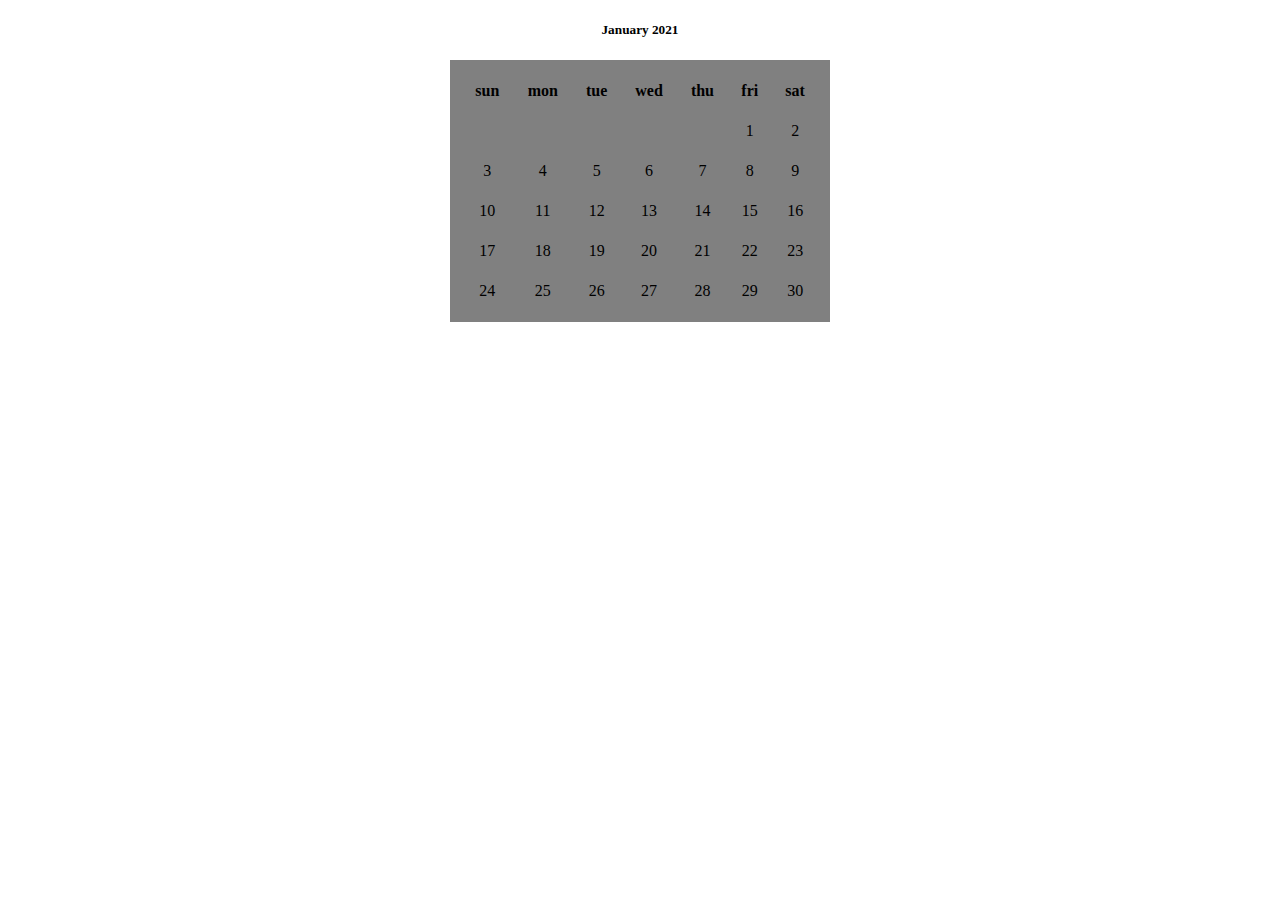
<file: Day1/Calender Design/index.html>
<!DOCTYPE html>
<html lang="en">
<head>
    <meta charset="UTF-8">
    <meta name="viewport" content="width=device-width, initial-scale=1.0">
    <title>Calender January 2021</title>
    <style>
        table,th,td,thead{

              border: none;
              padding:10px;
              text-align: center;
              background-color:gray;
    
        }
    </style>
</head>
<body>

    <h5 align="center">January 2021</h5>
    
    <table style="width: 30%" align="center">
        <tr>
            <th>sun</th>
            <th>mon</th>
            <th>tue</th>
            <th>wed</th>
            <th>thu</th>
            <th>fri</th>
            <th>sat</th>
        </tr>

        <tr>
            <td colspan="5"></td>
            <td>1</td>
            <td>2</td>
        </tr>

        <tr>
            <td>3</td>
            <td>4</td>
            <td>5</td>
            <td>6</td>
            <td>7</td>
            <td>8</td>
            <td>9</td>
        </tr>

        <tr>
            <td>10</td>
            <td>11</td>
            <td>12</td>
            <td>13</td>
            <td>14</td>
            <td>15</td>
            <td>16</td>
        </tr>

        <tr>
            <td>17</td>
            <td>18</td>
            <td>19</td>
            <td>20</td>
            <td>21</td>
            <td>22</td>
            <td>23</td>
        </tr>

        <tr>
            <td>24</td>
            <td>25</td>
            <td>26</td>
            <td>27</td>
            <td>28</td>
            <td>29</td>
            <td>30</td>
        </tr>
    </table>
</body>
</html>
</file>
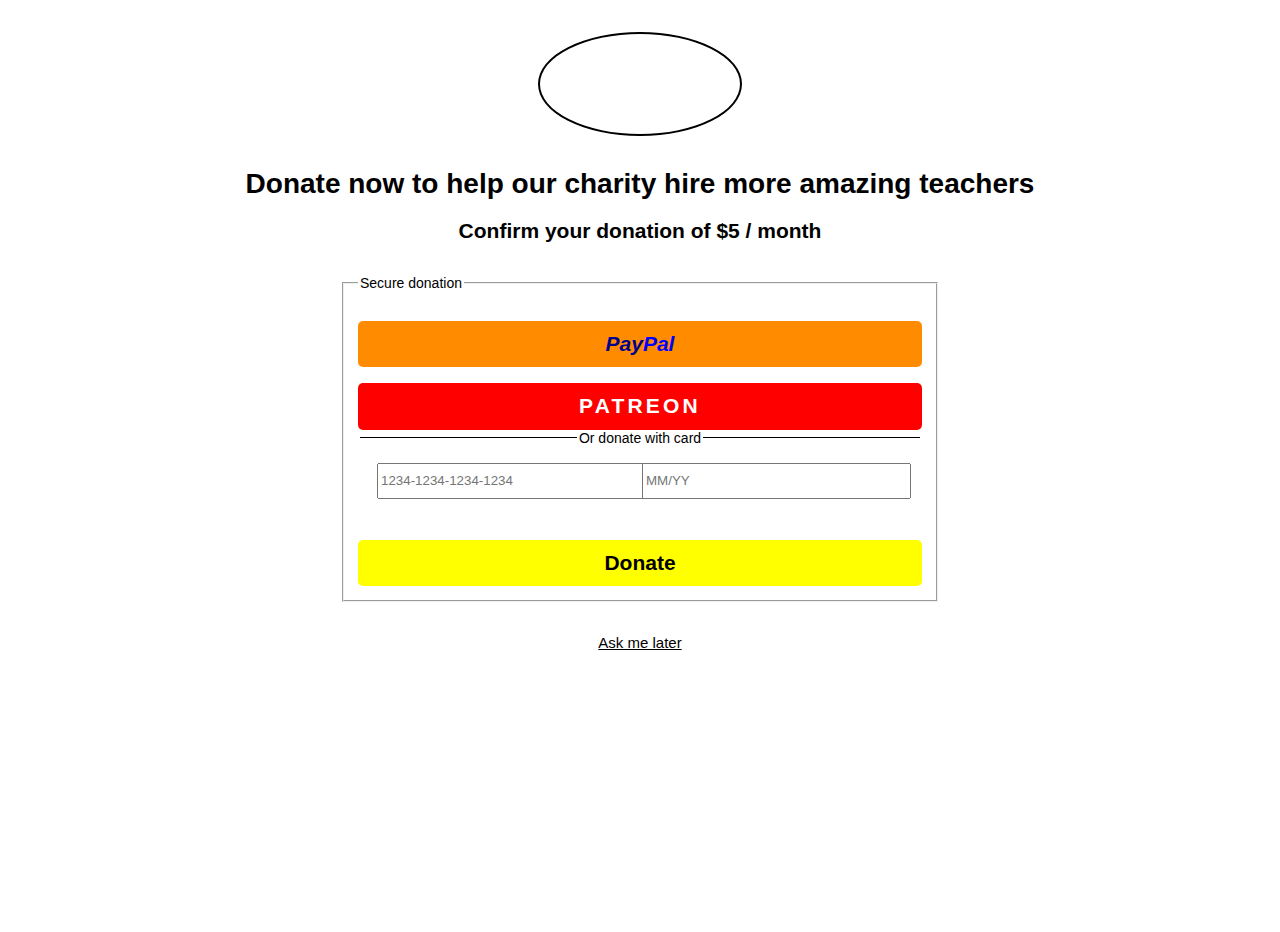
<file: Day5/Donation/index.html>
<!DOCTYPE html>
<html lang="en">
<head>
    <meta charset="UTF-8">
    <meta name="viewport" content="width=device-width, initial-scale=1.0">
    <title>Donation Form</title>
    <link rel="stylesheet" href="css/styles.css">
</head>
<body>
    <div class="rounded"></div>
    <h1>Donate now to help our charity hire more amazing teachers</h1>
    <h2>Confirm your donation of $5 / month</h2>
    <form autocomplete="on">
        <fieldset>
            <legend>Secure donation</legend>
            <button type="button" value="PayPal" class="inline paypal"><span class="pay">Pay</span>Pal</button>
            <input type="button" value="PATREON" class="inline patreon"/>

            <fieldset class="borderless">
                <legend>Or donate with card</legend>
                <table class="credit-card">
                    <tr>
                        <td colspan="2">
                            <input type="text"  pattern="[0-9]{4}-[0-9]{4}-[0-9]{4}-[0-9]{4}" placeholder="1234-1234-1234-1234" required>
                        </td>
                        <td><input type="text" pattern="[0-9][0-9]/[0-9][0-9][0-9][0-9]" placeholder="MM/YY"></td>
                    </tr>
                </table>
            </fieldset>
            <input type="submit" value="Donate" class="inline donate"/>
        </fieldset>
    </form>

    <footer><a href="">Ask me later</a></footer>

    
</body>
</html>
</file>
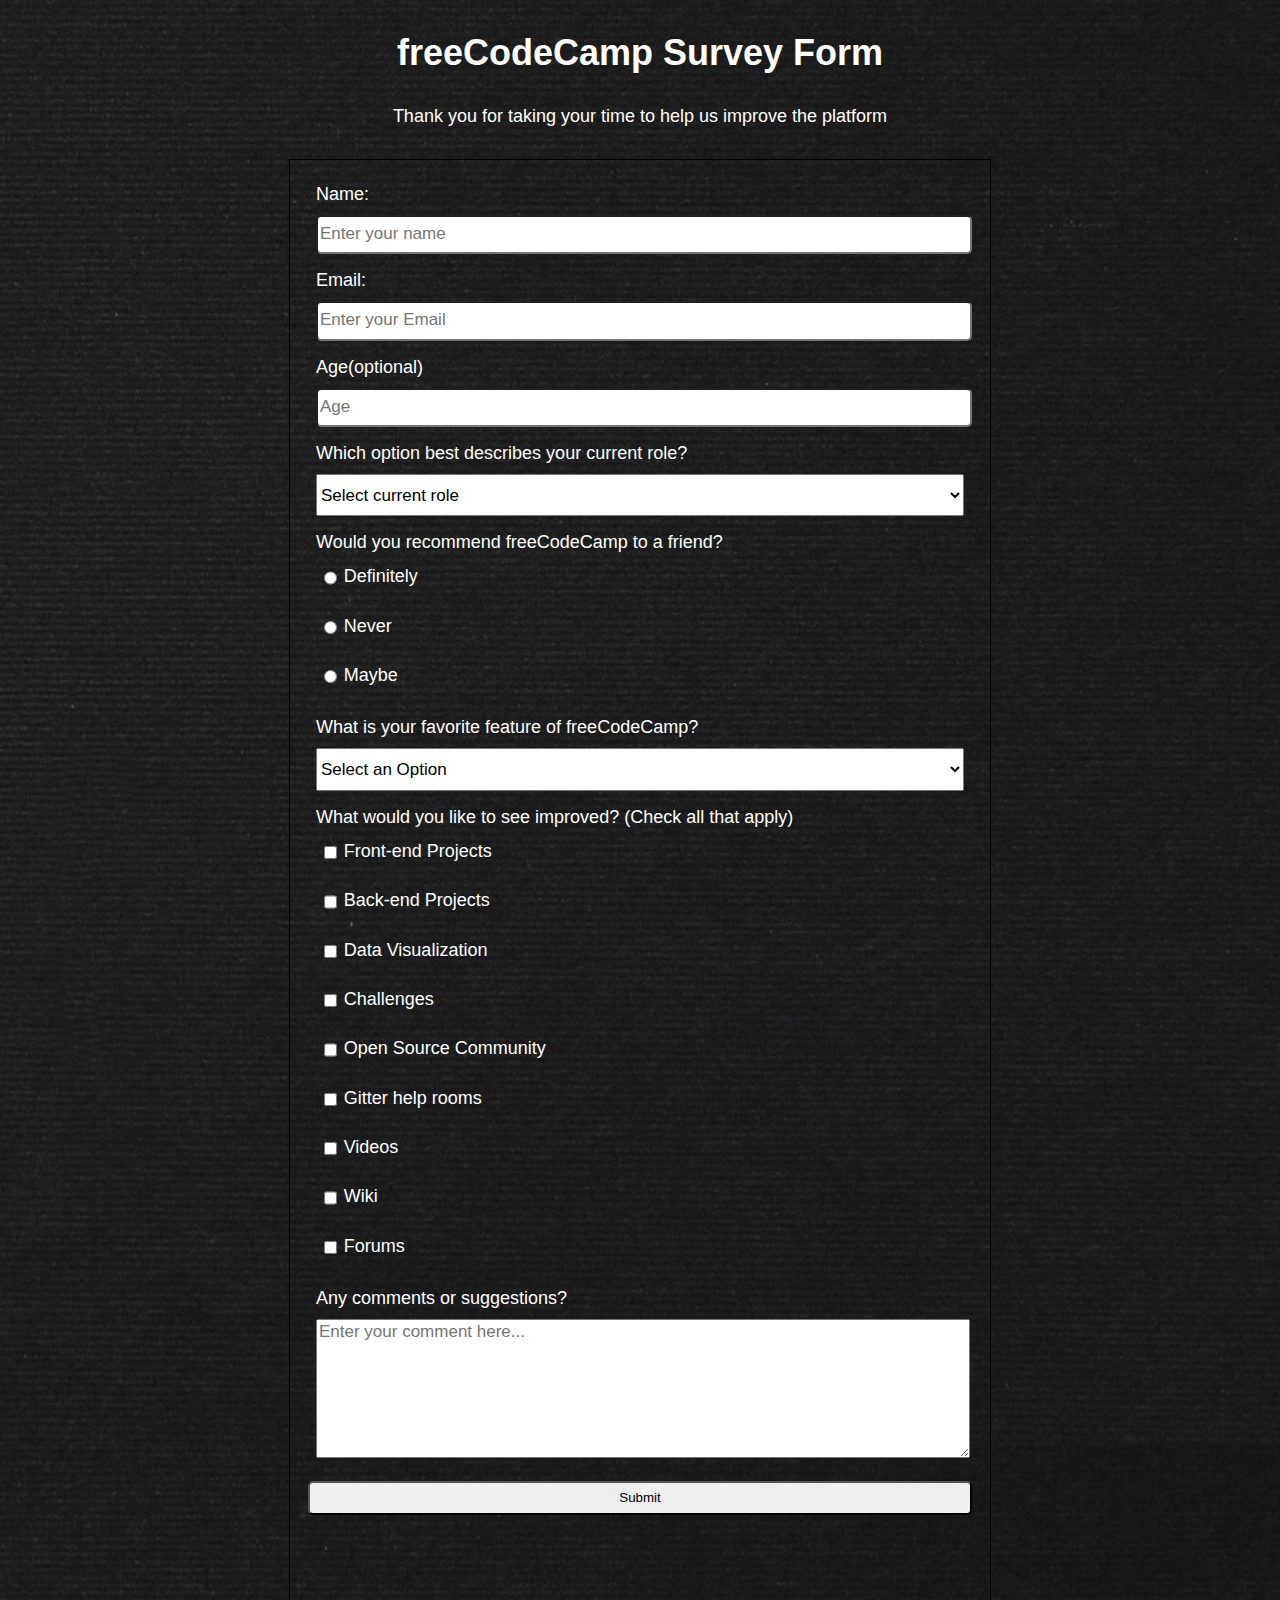
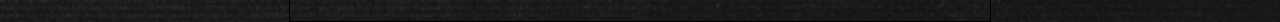
<file: Day5/SurveyForm/index.html>
<!DOCTYPE html>
<html lang="en">
<head>
    <meta charset="UTF-8">
    <meta name="viewport" content="width=device-width, initial-scale=1.0">
    <title>Survey Form</title>
    <link rel="stylesheet" href="styles.css">
</head>
<body>
    <h1 id="title">freeCodeCamp Survey Form</h1>
    <p id="description">Thank you for taking your time to help us improve the platform</p>
    <div id="container" class="container">
        <form id="survey-form">
            <fieldset>
                <label for="name">Name: 
                    <input type="text" placeholder="Enter your name" id="name" name="name" required/>
                </label> 

                <label for="email">Email:
                    <input type="email" placeholder="Enter your Email" id="email" name="email" required/>
                </label>

                <label for="age">Age(optional)
                    <input type="number" name="age"  placeholder="Age" id="age" min="18" max="100"/>
                </label>
                
                <label for="dropdown">Which option best describes your current role?
                    <select id="dropdown">
                        <option value="">Select current role</option>
                        <option value="1">Student</option>
                        <option value="2">Full Time Job</option>
                        <option value="3">Full Time Learner</option>
                        <option value="4">Prefer not to say</option>
                        <option value="5">Other</option>
                    </select> 
                </label>
        
                <label for="recommendation">Would you recommend freeCodeCamp to a friend? 
                    <label for="positive">
                        <input type="radio" id="positive" name="recommendation" class="inline"/>Definitely
                    </label>
                    <label for="negative" >
                        <input type="radio" id="negative" name="recommendation" class="inline"/>Never
                    </label>
                    <label for="not-sure">
                        <input type="radio" id="not-sure" name="recommendation" class="inline"/>Maybe
                    </label>
                </label>
        
        
                <label for="suggestion">What is your favorite feature of freeCodeCamp?
                    <select id="suggestion">
                        <option value="">Select an Option</option>
                        <option value="1">Challenges</option>
                        <option value="2">Projects</option>
                        <option value="3">Community</option>
                        <option value="4">Open Source</option>
                    </select>
                </label>

                <label for="improvement">What would you like to see improved? (Check all that apply) 
                    <label for="Front-end-projects">
                        <input type="checkbox" name="Front-end-projects" id="Front-end-projects" class="inline"/>Front-end Projects
                    </label>
                    <label for="Back-end-projects"> 
                        <input type="checkbox" name="Back-end-projects" id="Back-end-projects" class="inline"/>Back-end Projects
                    </label>
                    <label for="Data-visualization">
                        <input type="checkbox" name="Data-visualization" id="Data-visualization" class="inline"/>Data Visualization 
                    </label>
                    <label for="Challenges">
                        <input type="checkbox" name="Challenges" id="Challenges" class="inline"/>Challenges 
                    </label>
                    <label for="open-source-community"> 
                        <input type="checkbox" name="open-source-community" id="open-source-community" class="inline"/>Open Source Community
                    </label>
                    <label for="gitter-help-room"> 
                        <input type="checkbox" name="gitter-help-room" id="gitter-help-room" class="inline"/>Gitter help rooms
                    </label>
                    <label for="videos">
                        <input type="checkbox" name="videos" id="videos" class="inline"/>Videos 
                    </label>
                    <label for="wiki">
                        <input type="checkbox" name="wiki" id="wiki" class="inline"/>Wiki 
                    </label>
                    <label for="forums"> 
                        <input type="checkbox" name="forums" id="forums" class="inline"/>Forums
                    </label>
                </label>

            
                <label for="comment">Any comments or suggestions?
                    <textarea id="comment" name="comment" rows="3" cols="30" placeholder="Enter your comment here..."></textarea>
                </label>

                <input id="submit" type="submit" value="Submit"/>
            </fieldset>
            
        </form>
    </div>
</body>
</html>
</file>
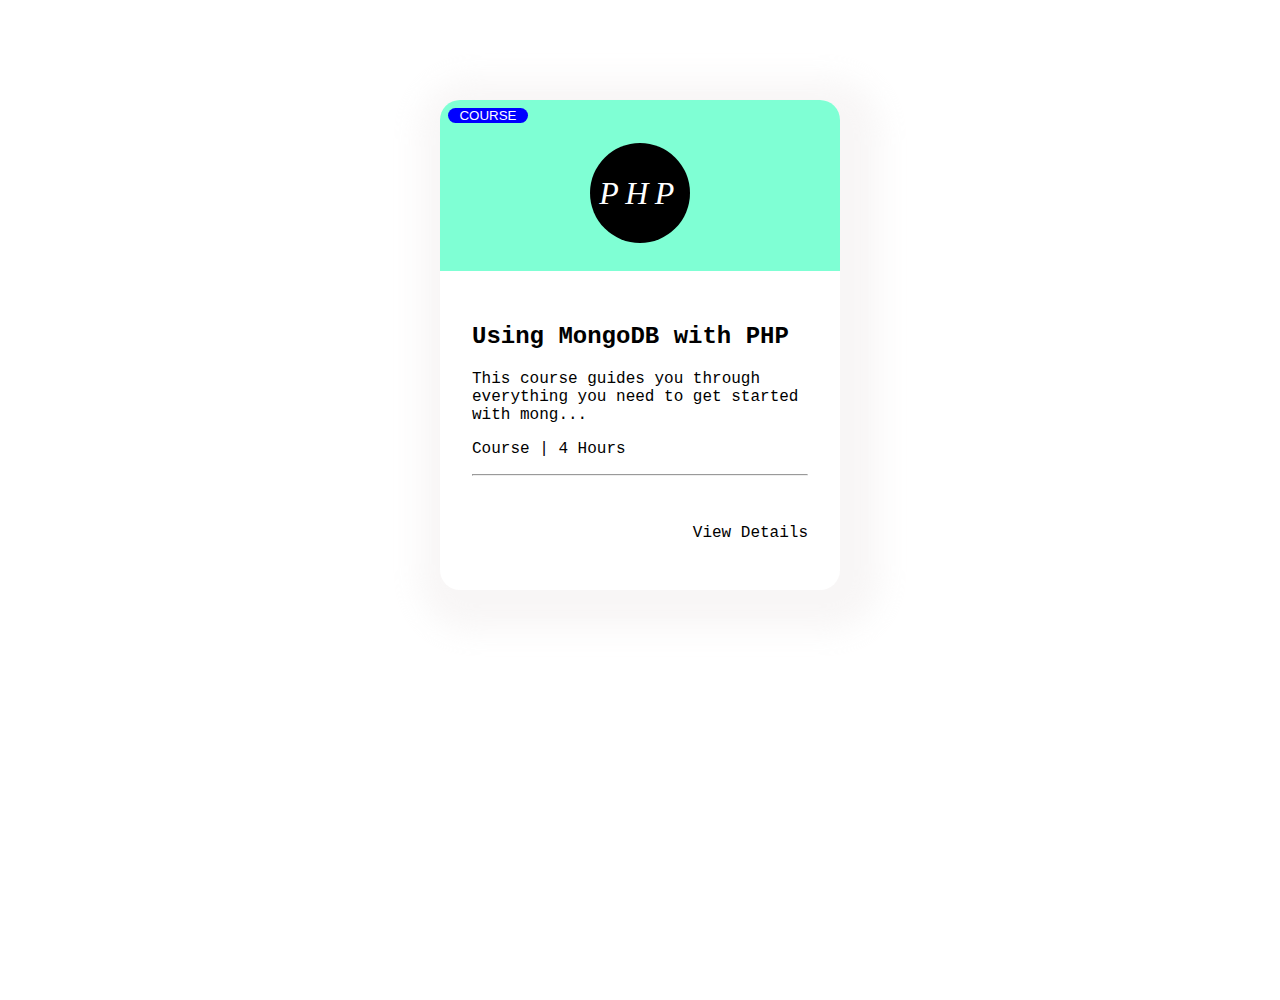
<file: Day6/Card/index.html>
<!DOCTYPE html>
<html lang="en">
<head>
    <meta charset="UTF-8">
    <meta name="viewport" content="width=device-width, initial-scale=1.0">
    <title>Card(Inspire by mongodb website)</title>
    <link rel="stylesheet" href="css/styles.css">
</head>
<body>
    <div class="container">
        <div class="div1">
            <span class="course">COURSE</span>
            <span class="php">PHP</span>
        </div>
        <div class="div2">
            <h2>Using MongoDB with PHP</h2>
            <p>This course guides you through everything you need to get started with mong...</p>
            <p>Course | 4 Hours</p><hr>
            <p style="text-align: right;">View Details</p>
        </div>
       
    </div>
</body>
</html>
</file>
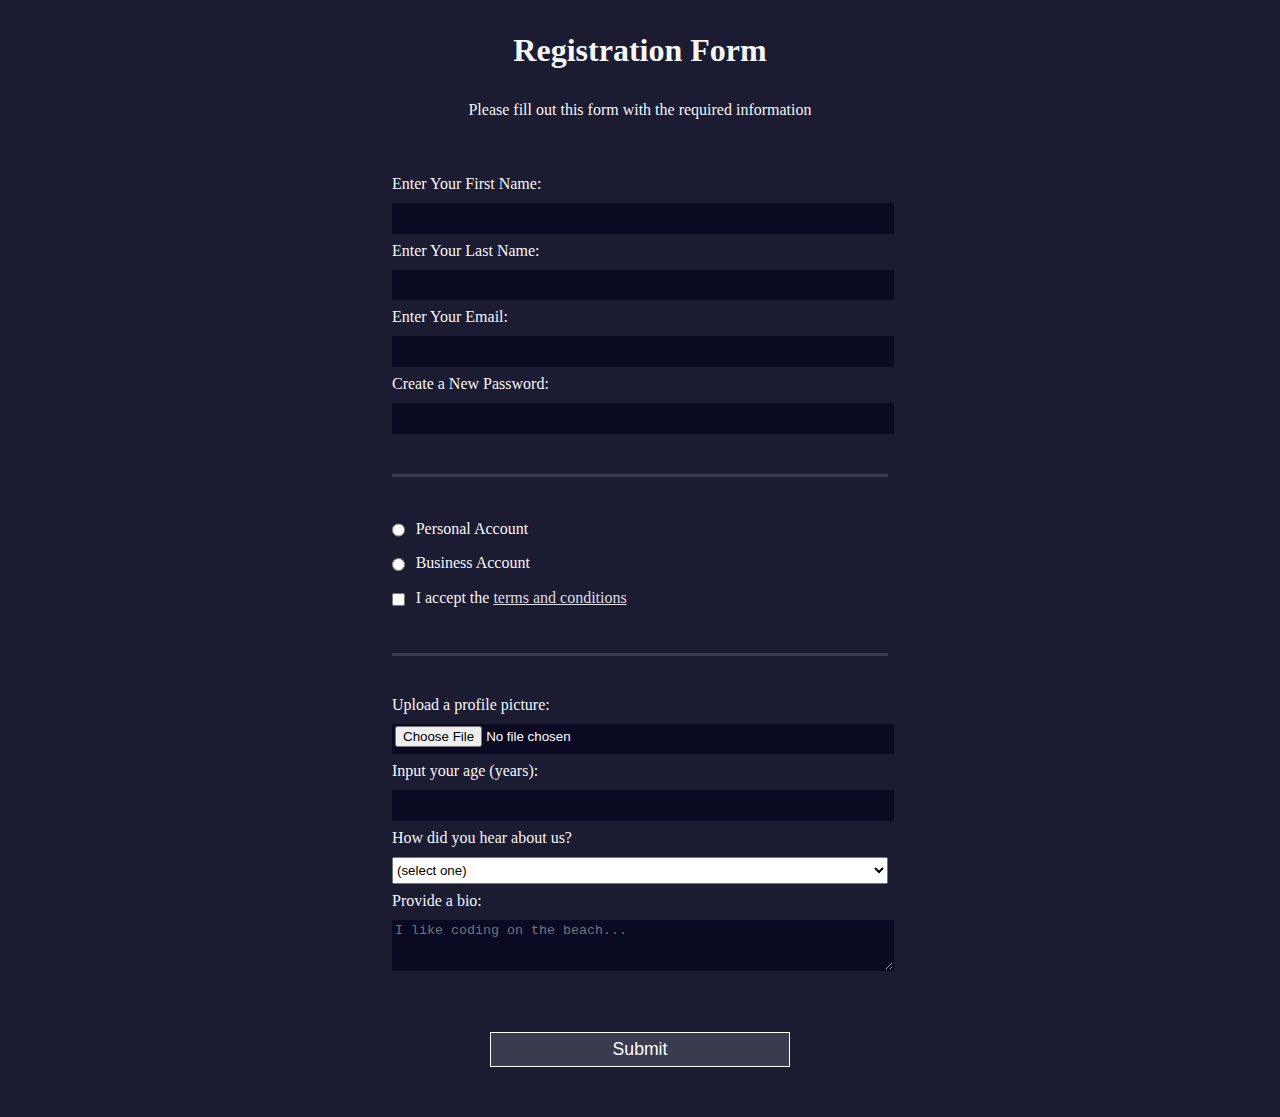
<file: Day3-5/Freecodecamp/project2/index.html>
<!DOCTYPE html>
<html lang="en">
  <head>
    <meta charset="UTF-8">
    <title>Registration Form</title>
    <link rel="stylesheet" href="css/style.css" />
  </head>
  <body>
    <h1>Registration Form</h1>
    <p>Please fill out this form with the required information</p>
    <form method="post" action='https://register-demo.freecodecamp.org'>
        <fieldset>
            <label for="first-name">Enter Your First Name: 
                <input id="first-name" name="first-name" type="text" required />
            </label>
            <label for="last-name">Enter Your Last Name: 
                <input id="last-name" name="last-name" type="text" required />
            </label>
            <label for="email">Enter Your Email: 
                <input id="email" name="email" type="email" required />
            </label>
            <label for="new-password">Create a New Password: 
                <input id="new-password" name="new-password" type="password" pattern="[a-z0-5]{8,}" required />
            </label>
        </fieldset>
        <fieldset>
            <label for="personal-account">
                <input id="personal-account" type="radio" name="account-type" class="inline" /> Personal Account
            </label>
            <label for="business-account">
                <input id="business-account" type="radio" name="account-type" class="inline" /> Business Account
            </label>
            <label for="terms-and-conditions">
                <input id="terms-and-conditions" type="checkbox" required name="terms-and-conditions" class="inline" /> I accept the <a href="https://www.freecodecamp.org/news/terms-of-service/">terms and conditions</a>
            </label>
        </fieldset>
        <fieldset>
            <label for="profile-picture">Upload a profile picture: 
                <input id="profile-picture" type="file" name="file" />
            </label>
            <label for="age">Input your age (years): 
                <input id="age" type="number" name="age" min="13" max="120" />
            </label>
            <label for="referrer">How did you hear about us?
                <select id="referrer" name="referrer">
                    <option value="">(select one)</option>
                    <option value="1">freeCodeCamp News</option>
                    <option value="2">freeCodeCamp YouTube Channel</option>
                    <option value="3">freeCodeCamp Forum</option>
                    <option value="4">Other</option>
                </select>
            </label>
            <label for="bio">Provide a bio:
                <textarea id="bio" name="bio" rows="3" cols="30" placeholder="I like coding on the beach..."></textarea>
            </label>
        </fieldset>
        <input type="submit" value="Submit" />
    </form>
</body>
</html>
</file>
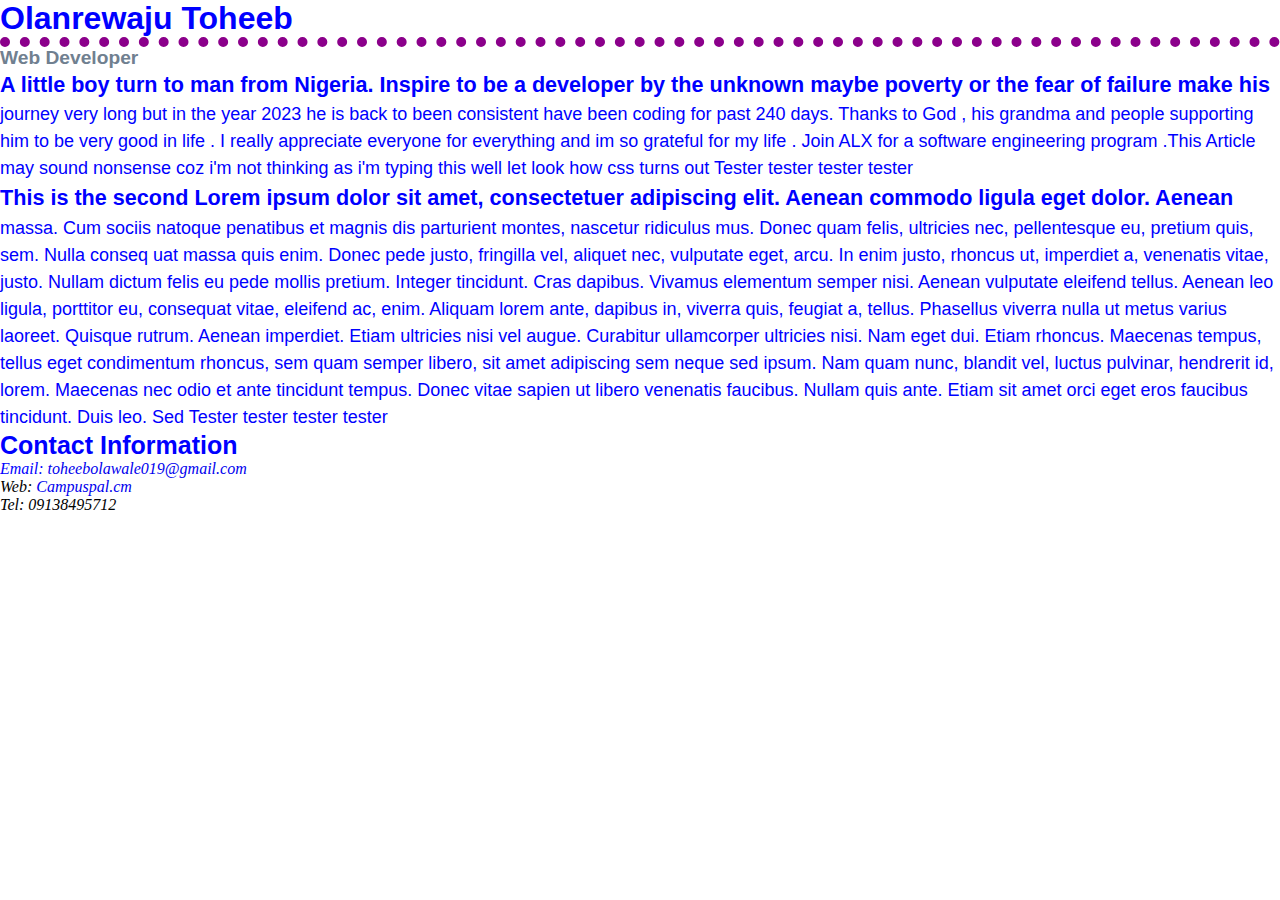
<file: Bio/bio0.html>
<!DOCTYPE html>
<html lang="en">
<head>
    <meta charset="UTF-8">
    <meta name="viewport" content="width=device-width, initial-scale=1.0">
    <link rel="stylesheet" href="css/style.css">
    <title>A Brief Bio</title>

   
</head>
<body>
    <h1 id="Header" class="Header">Olanrewaju Toheeb</h1>
    <div title="job-title">Web Developer</div>
    <p class="tester">
        A little boy turn to man from Nigeria. Inspire to be a developer by the unknown
        maybe poverty or the fear of failure make his journey very long but in the year 2023
        he is back to been consistent have been coding for past 240 days. Thanks to God , his
        grandma and people supporting him to be very good in life . I really appreciate everyone 
        for everything and im so grateful for my life . Join ALX for a software engineering program
        .This Article may sound nonsense coz i'm not thinking as i'm typing this well let look how css
        turns out 
    </p>

    <p class="tester">
        This is the second Lorem ipsum dolor sit amet, consectetuer adipiscing elit. Aenean commodo ligula 
        eget dolor. Aenean massa. Cum sociis natoque penatibus et magnis dis parturient montes, nascetur 
        ridiculus mus. Donec quam felis, ultricies nec, pellentesque eu, pretium quis, sem. Nulla conseq
        uat massa quis enim. Donec pede justo, fringilla vel, aliquet nec, vulputate eget, arcu. In enim 
        justo, rhoncus ut, imperdiet a, venenatis vitae, justo. Nullam dictum felis eu pede mollis pretium.
         Integer tincidunt. Cras dapibus. Vivamus elementum semper nisi. Aenean vulputate eleifend tellus.
          Aenean leo ligula, porttitor eu, consequat vitae, eleifend ac, enim. Aliquam lorem ante, dapibus
           in, viverra quis, feugiat a, tellus. Phasellus viverra nulla ut metus varius laoreet. Quisque 
           rutrum. Aenean imperdiet. Etiam ultricies nisi vel augue. Curabitur ullamcorper ultricies nisi.
            Nam eget dui. Etiam rhoncus. Maecenas tempus, tellus eget condimentum rhoncus, sem quam semper
             libero, sit amet adipiscing sem neque sed ipsum. Nam quam nunc, blandit vel, luctus pulvinar,
              hendrerit id, lorem. Maecenas nec odio et ante tincidunt tempus. Donec vitae sapien ut libero
               venenatis faucibus. Nullam quis ante. Etiam sit amet orci eget eros 
        faucibus tincidunt. Duis leo. Sed
    </p>

    <footer>
        <h3 class="tester">Contact Information</h3>
        <nav>
            <ul>
                <li class="email-box">Email: <a href="#">toheebolawale019@gmail.com</a></li>
                <li class="box">Web: <a href="#">Campuspal.cm</a></li>
                <li class="tel">Tel: 09138495712</li>
            </ul>
        </nav>
    </footer>
</body>
</html>
</file>
<file: Day5/Donation/css/styles.css>
body{

    font-size: 14px;
    font-family: Arial, Helvetica, sans-serif;
    width: 100%;
    height: 100vh;
    margin: 0;
}

.rounded{
    width: 200px;
    height:100px;
    border: 2px solid black;
    border-radius: 50%;
    margin:2rem auto;
}

h1,h2,footer{

    text-align: center;
}

form{
    max-width: 600px;
    min-width: 300px;
    margin:2rem auto;
}

fieldset{
    padding:1em;

}


button, input,table{

    width:100%;
}
.inline{
    display: block;
    margin-top:1rem;
    width:100%;
    padding:0.7rem;
    font-weight: bold;
    font-size: 1.5em;
    border: none;
    border-radius: 5px;
}

input[type="text"]{

    width:100%;
    height:30px;
}
input[type="submit"]{

    margin-top: 1.5rem;
}

.paypal{
    background-color: darkorange;
    font-style: italic;
    font-family: Verdana, Geneva, Tahoma, sans-serif;
    color:blue;
    
}

.pay{
    color:darkblue;
}

a:hover,a:active,a:visited,a:link{
         color:black;
         font-size:15px;
        
}

.borderless{
    border-top:1px solid black;
    border-bottom: none;
    border-left: none;
    border-right: none;
    
}

.borderless legend{
    text-align: center;
}

footer a{

    margin-bottom: 10px;
}



.patreon{
    background-color: rgba(255,0,0,1);
    color:white;
    font-family: Verdana, Geneva, Tahoma, sans-serif;
    letter-spacing: 0.2rem;
}

.donate{
    background-color:yellow;
    
}
</file>
<file: Day5/SurveyForm/styles.css>
body{
    width:100%;
    height:100vh;
    font-family: Arial, Helvetica, sans-serif;
    font-size: 18px;
    margin:0;
    background:url(img/bg3.jpg) center ;
    color:white;
    
}


h1,p{
    margin:2rem auto;
    text-align: center;
}


#survey-form{
    width:70%;
    max-width: 700px;
    min-width: 300px;
    margin:0  auto;
    border:1px solid black;
    padding-bottom: 5em;
    
}



fieldset{
    border: none;
    padding:1rem 1rem;

}

label{
    display:block;
    padding:0.5rem;
}

input,textarea,select{
    margin:10px 0 0 0;
    width:100%;
    min-height: 2.5em;
    
}

.inline{
    width:unset;
    margin:0 0.5em 0 0;
    vertical-align: middle;
}

input{
    border-radius: 5px;
}

textarea{
    min-height: 10em;
}

input::placeholder, textarea::placeholder, select{
    font-size: 17px;
    font-family: Arial, Helvetica, sans-serif;
}
</file>
<file: Day6/Card/css/styles.css>
body{
    width:100vw;
    height:100vh;
    margin:0;
    font-family: Arial, Helvetica, sans-serif;
}


.container{
    width: 400px;
    margin:100px auto;
    box-shadow: 10px 10px 30px 30px rgba(241, 237, 237, 0.479);
    border-radius:20px;
}

.div1{
    background-color: aquamarine;
    height:30%;
    padding:0.5rem;
    border-top-right-radius: 20px;
    border-top-left-radius: 20px;
}

span{
    display:block;

}

.course{
    width:80px;
    background-color: blue;
    color:white;
    text-align: center;
    border-radius:30px;
    font-size: smaller;
}

.php{

    margin:20px auto;
    width:100px;
    height: 100px;
    line-height: 100px;
    background-color: black;
    color: white;
    text-align: center;
    border-radius: 100px;
    font-size: 2rem;
    font-style: italic;
    letter-spacing: 0.4rem;
    font-family: Tahoma;

}

.div2{
    padding:2rem;
    font-family:'Courier New', Courier, monospace;
}

.div2 :last-child{
    padding-top:2rem;
}

.container:hover{
    border:1px solid black;
    border-radius: 20px;
    cursor: pointer;
    
}
</file>
<file: Day3-5/Freecodecamp/project2/css/style.css>
body {
    width: 100%;
    height: 100vh;
    margin: 0;
    background-color: #1b1b32;
    color: #f5f6f7;
    font-family: Tahoma;
    font-size: 16px;
  }
  
  h1, p {
    margin: 1em auto;
    text-align: center;
  }
  
  form {
    max-width: 500px;
    min-width: 300px;
    margin: 0 auto;
    padding-bottom: 2em;
  }
  
  fieldset {
    border: none;
    padding: 2rem 0;
    border-bottom: 3px solid #3b3b4f;
  }
  
  fieldset:last-of-type {
    border-bottom: none;
  }
  
  label {
    display:block;
    margin: 0.5rem 0;
  }
  
  input,
  textarea,
  select {
    margin: 10px 0 0 0;
    width: 100%;
    min-height: 2em;
  }
  
  input, textarea {
    background-color: #0a0a23;
    border: 1px solid #0a0a23;
    color: #ffffff;
  }
  
  .inline {
   width: unset;
    margin: 0 0.5em 0 0;
    vertical-align:middle;
  }
  
  input[type="submit"] {
    display: block;
    width: 60%;
    margin: 1em auto;
    height: 2em;
    font-size: 1.1rem;
    background-color: #3b3b4f;
    border-color: white;
    min-width: 300px;
  }
  
  input[type="file"] {
    padding: 1px 2px;
  }

  
  a{
    color:#dfdfe2;
  }
</file>
<file: Bio/css/style.css>
@layer component.component1, component.component2;

@layer default{

*, ::before, ::after {
    box-sizing: border-box;
    margin: 0;
    padding: 0;
}

h1{
    border-bottom: 10px dotted darkmagenta;
    color:palevioletred;
    font-family: sans-serif;
    
}

div{
   
    font-weight: bold;
    color: slategrey;
    font-size: larger;
    font-family: 'Lucida Sans', 'Lucida Sans Regular', 'Lucida Grande', 'Lucida Sans Unicode', Geneva, Verdana, sans-serif;
}

p{
    font-size: 18px;
    font-family: 'Lucida Sans', 'Lucida Sans Regular', 'Lucida Grande', 'Lucida Sans Unicode', Geneva, Verdana, sans-serif;
    line-height: 1.5;
}

h3{
    font-style: normal;
    color:black;
    font-size: 25px;
    font-family: 'Lucida Sans', 'Lucida Sans Regular', 'Lucida Grande', 'Lucida Sans Unicode', Geneva, Verdana, sans-serif;
}


a:link,
a:visited{
    text-decoration: none;
    

}

p::first-line{
    font-size: 120%;
    font-weight: bold;
}

p::after{

    content:"Tester tester tester tester";
}

ul li{
    font-style: italic;
}


ul > li[class ^= "email-box"]{

     color: blue;
}

.tester{
    color:blue;
    background-color: white;
}

h1[id].Header{
    color:blue;
}

}

@layer component{

    @layer component1{
    h1{
       color:green;
    }

    p{
       color:green;
    }
}

@layer component2{
    h1#Header{
        color:pink;
    }
}

}
</file>
